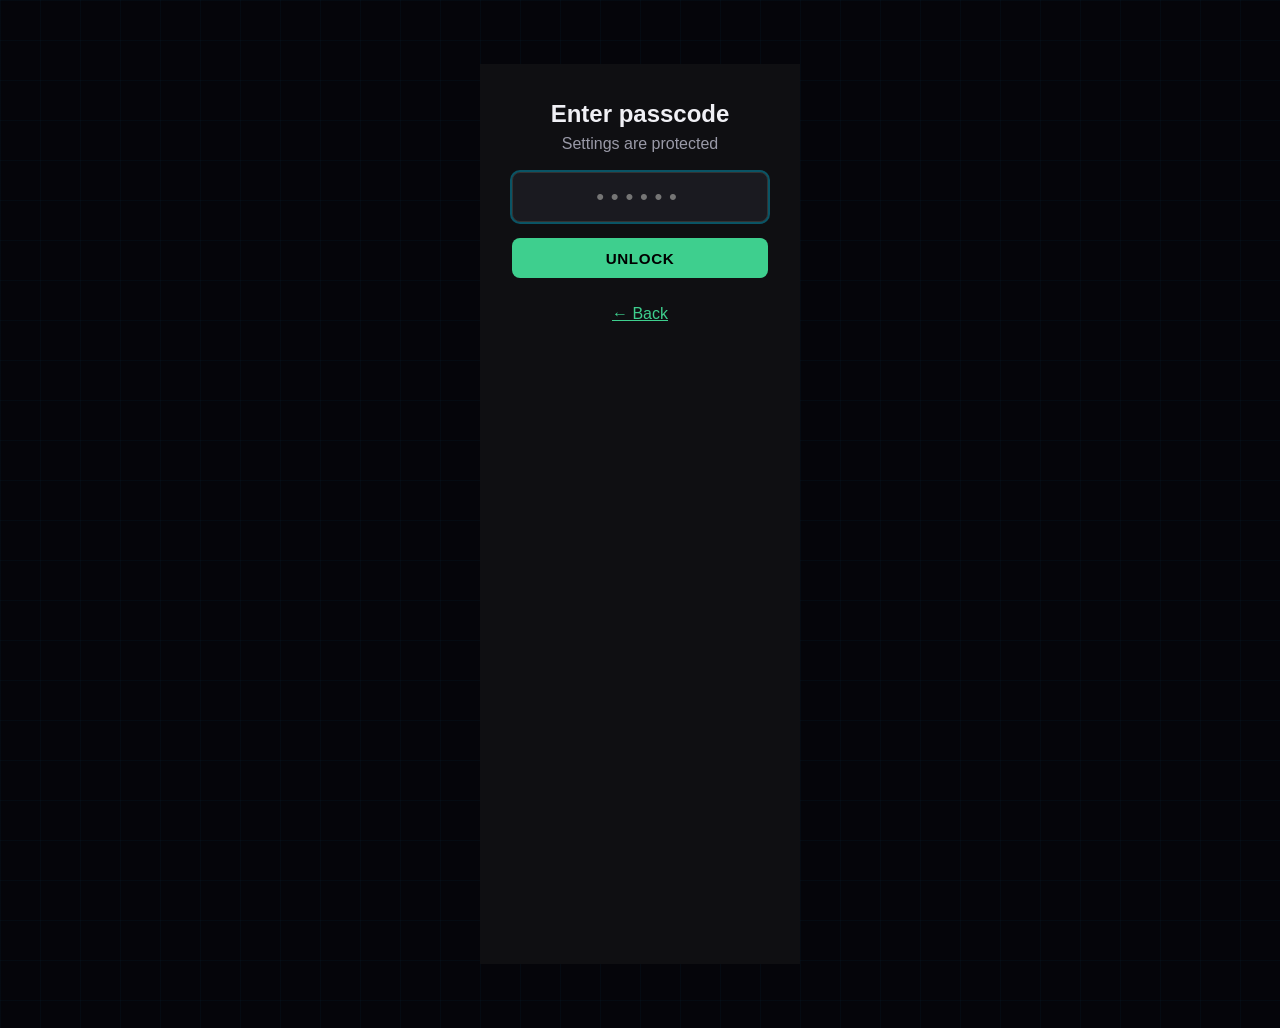
<file: templates/settings.html>
<!DOCTYPE html>
<html lang="en">
<head>
  <meta charset="UTF-8">
  <meta name="viewport" content="width=device-width, initial-scale=1.0">
  <title>Settings – Alt-Soundcircus</title>
  <link rel="stylesheet" href="/static/style.css">
  <style>
    .settings-box {
      background: var(--surface);
      border: 1px solid var(--border);
      border-radius: 12px;
      padding: 2rem 2.25rem;
      max-width: 640px;
      margin: 0 auto 1.5rem;
    }
    .settings-box h2 { font-size: 1.15rem; margin-bottom: 0.5rem; }
    .settings-box .section-desc { font-size: 0.85rem; color: var(--text-muted); margin-bottom: 1rem; }
    .settings-box label { display: block; font-size: 0.85rem; color: var(--text-muted); margin-top: 1.1rem; margin-bottom: 0.35rem; }
    .settings-box input, .settings-box textarea {
      width: 100%; padding: 0.7rem 0.9rem; font-size: 1rem;
      background: var(--bg); border: 1px solid var(--border); color: var(--text); border-radius: 8px;
    }
    .settings-box textarea { min-height: 160px; font-family: inherit; resize: vertical; }
    .password-wrap { position: relative; display: flex; align-items: center; }
    .password-wrap input { padding-right: 4.5rem; }
    .toggle-pass {
      position: absolute; right: 0.5rem; background: var(--surface2); border: 1px solid var(--border);
      color: var(--text-muted); padding: 0.35rem 0.7rem; border-radius: 6px; font-size: 0.8rem; font-weight: 500; cursor: pointer;
    }
    .toggle-pass:hover { background: var(--border); color: var(--text); }
    .settings-box .actions { margin-top: 1.5rem; display: flex; gap: 0.7rem; flex-wrap: wrap; }
    .settings-box .actions button { padding: 0.7rem 1.3rem; font-size: 1rem; }
    .note { font-size: 0.9rem; color: var(--text-muted); margin-top: 1.25rem; line-height: 1.55; }
    .back { display: inline-block; margin-bottom: 1.5rem; color: var(--accent); text-decoration: none; font-size: 0.95rem; }
    .status { margin-top: 1rem; padding: 0.8rem 1.1rem; border-radius: 8px; font-size: 0.95rem; display: none; }
    .status.ok { background: #1a3a2a; color: var(--accent); display: block; }
    .status.err { background: #3a1a1a; color: var(--danger); display: block; }
    .par-grid { display: grid; grid-template-columns: 1fr 100px; gap: 0.5rem 1rem; align-items: center; }
    .par-grid label { margin: 0; color: var(--text); font-size: 0.95rem; }
    .par-grid input { text-align: right; }
    header h1 { font-size: 1.9rem; }
  </style>
</head>
<body>
  <div class="app" id="appRoot">
    <a href="/" class="back">← Back to Alt-Soundcircus</a>
    <header>
      <h1>Settings</h1>
      <p class="subtitle">Order targets, supplier &amp; email</p>
    </header>

    <div class="settings-box">
      <h2>Email (Outlook / Gmail)</h2>
      <p class="section-desc">Used for expiry alerts and for sending orders to your supplier.</p>
      <form id="emailForm">
        <label>Send alerts to</label>
        <input type="email" id="to_email" value="askan-campbell@outlook.com" required>
        <label>Email login</label>
        <input type="email" id="smtp_user" value="a.skan.campbell.06@gmail.com" required>
        <label>Password or App Password</label>
        <div class="password-wrap">
          <input type="password" id="smtp_password" placeholder="Enter password">
          <button type="button" class="toggle-pass" id="togglePass">Show</button>
        </div>
        <label>SMTP host</label>
        <input type="text" id="smtp_host" value="smtp.gmail.com">
        <label>SMTP port</label>
        <input type="number" id="smtp_port" value="587">
        <div class="actions">
          <button type="submit">Save email settings</button>
          <button type="button" id="testBtn" class="btn-cancel">Send test email</button>
        </div>
      </form>
      <div class="status" id="emailStatus"></div>
      <div class="note">
        For Gmail: turn on 2-Step Verification, then create an App Password at
        <a href="https://myaccount.google.com/apppasswords" target="_blank" style="color:var(--accent)">myaccount.google.com/apppasswords</a>
      </div>
    </div>

    <div class="settings-box">
      <h2>Postmix + Gas – target stock levels</h2>
      <p class="section-desc">These are the amounts you want in total. Ordering page calculates (target − current).</p>
      <div class="par-grid" id="parGrid"></div>
      <div class="actions">
        <button type="button" id="saveParBtn">Save targets</button>
      </div>
      <div class="status" id="parStatus"></div>
    </div>

    <div class="settings-box">
      <h2>Supplier order email</h2>
      <p class="section-desc">Use <code style="color:var(--accent)">{{order_list}}</code> where the items should appear.</p>
      <form id="orderForm">
        <label>Supplier email address</label>
        <input type="email" id="supplier_email" placeholder="supplier@example.com">
        <label>Email subject</label>
        <input type="text" id="order_email_subject">
        <label>Email body</label>
        <textarea id="order_email_body"></textarea>
        <div class="actions">
          <button type="submit">Save order template</button>
        </div>
      </form>
      <div class="status" id="orderStatus"></div>
    </div>
  </div>

  <script>
    const PIN = "999906";
    if (sessionStorage.getItem("asc_unlocked") !== "1") {
      document.body.innerHTML = '<div style="max-width:320px;margin:4rem auto;text-align:center;font-family:sans-serif;color:#f0f0f5;background:#0f0f12;min-height:100vh;padding:2rem;"><h2>Enter passcode</h2><p style="color:#9a9aa8;">Settings are protected</p><input type="password" id="p" inputmode="numeric" maxlength="8" style="width:100%;text-align:center;font-size:1.4rem;letter-spacing:0.3em;padding:0.7rem;background:#1a1a20;border:1px solid #333;color:#f0f0f5;border-radius:8px;margin:1rem 0;" placeholder="••••••" autocomplete="off"><button id="b" style="width:100%;padding:0.7rem;background:#3ecf8e;border:none;border-radius:8px;font-weight:600;cursor:pointer;">Unlock</button><p id="e" style="color:#e05c5c;display:none;margin-top:0.75rem;">Incorrect passcode</p><p style="margin-top:1.5rem;"><a href="/" style="color:#3ecf8e;">← Back</a></p></div>';
      const tryP = function() {
        if (document.getElementById("p").value === PIN) {
          sessionStorage.setItem("asc_unlocked", "1");
          location.reload();
        } else {
          document.getElementById("e").style.display = "block";
        }
      };
      document.getElementById("b").onclick = tryP;
      document.getElementById("p").onkeydown = function(ev) { if (ev.key === "Enter") tryP(); };
      document.getElementById("p").focus();
    } else {
      var togglePass = document.getElementById("togglePass");
      var passInput = document.getElementById("smtp_password");
      togglePass.addEventListener("click", function() {
        if (passInput.type === "password") { passInput.type = "text"; togglePass.textContent = "Hide"; }
        else { passInput.type = "password"; togglePass.textContent = "Show"; }
      });
      function showStatus(el, msg, ok) {
        el.textContent = msg;
        el.className = "status " + (ok ? "ok" : "err");
      }
      document.getElementById("emailForm").addEventListener("submit", async function(e) {
        e.preventDefault();
        var body = {
          to_email: document.getElementById("to_email").value.trim(),
          smtp_user: document.getElementById("smtp_user").value.trim(),
          smtp_password: passInput.value,
          smtp_host: document.getElementById("smtp_host").value.trim(),
          smtp_port: document.getElementById("smtp_port").value
        };
        var res = await fetch("/api/settings", { method: "POST", headers: { "Content-Type": "application/json" }, body: JSON.stringify(body) });
        showStatus(document.getElementById("emailStatus"), res.ok ? "Email settings saved." : "Failed to save.", res.ok);
        if (res.ok) { passInput.value = ""; passInput.placeholder = "•••••••• (already set)"; passInput.type = "password"; togglePass.textContent = "Show"; }
      });
      document.getElementById("testBtn").addEventListener("click", async function() {
        var pass = passInput.value;
        if (pass) {
          await fetch("/api/settings", { method: "POST", headers: { "Content-Type": "application/json" }, body: JSON.stringify({
            to_email: document.getElementById("to_email").value.trim(),
            smtp_user: document.getElementById("smtp_user").value.trim(),
            smtp_password: pass,
            smtp_host: document.getElementById("smtp_host").value.trim(),
            smtp_port: document.getElementById("smtp_port").value
          }) });
        }
        var btn = document.getElementById("testBtn");
        btn.disabled = true; btn.textContent = "Sending…";
        var res = await fetch("/api/test-email", { method: "POST" });
        btn.disabled = false; btn.textContent = "Send test email";
        if (res.ok) showStatus(document.getElementById("emailStatus"), "Test email sent – check inbox/spam.", true);
        else { var err = await res.json(); showStatus(document.getElementById("emailStatus"), err.error || "Failed.", false); }
      });
      async function loadPar() {
        var res = await fetch("/api/postmix");
        var rows = await res.json();
        var grid = document.getElementById("parGrid");
        grid.innerHTML = "";
        rows.forEach(function(r) {
          var label = document.createElement("label"); label.textContent = r.label;
          var input = document.createElement("input");
          input.type = "number"; input.min = "0"; input.step = "any"; input.value = r.needed;
          input.dataset.key = r.key; input.className = "par-input";
          grid.appendChild(label); grid.appendChild(input);
        });
      }
      document.getElementById("saveParBtn").addEventListener("click", async function() {
        var currentRes = await fetch("/api/postmix");
        var currentRows = await currentRes.json();
        var currentMap = {};
        currentRows.forEach(function(r) { currentMap[r.key] = r.current; });
        var payload = {};
        document.querySelectorAll(".par-input").forEach(function(inp) {
          payload[inp.dataset.key] = { needed: parseFloat(inp.value) || 0, current: currentMap[inp.dataset.key] || 0 };
        });
        var res = await fetch("/api/postmix", { method: "POST", headers: { "Content-Type": "application/json" }, body: JSON.stringify(payload) });
        showStatus(document.getElementById("parStatus"), res.ok ? "Targets saved." : "Failed.", res.ok);
      });
      async function loadOrderSettings() {
        var res = await fetch("/api/order-settings");
        var data = await res.json();
        document.getElementById("supplier_email").value = data.supplier_email || "";
        document.getElementById("order_email_subject").value = data.order_email_subject || "";
        document.getElementById("order_email_body").value = data.order_email_body || "";
      }
      document.getElementById("orderForm").addEventListener("submit", async function(e) {
        e.preventDefault();
        var body = {
          supplier_email: document.getElementById("supplier_email").value.trim(),
          order_email_subject: document.getElementById("order_email_subject").value,
          order_email_body: document.getElementById("order_email_body").value
        };
        var res = await fetch("/api/order-settings", { method: "POST", headers: { "Content-Type": "application/json" }, body: JSON.stringify(body) });
        showStatus(document.getElementById("orderStatus"), res.ok ? "Order template saved." : "Failed.", res.ok);
      });
      loadPar();
      loadOrderSettings();
    }
  </script>
</body>
</html>
</file>
<file: static/style.css>
:root {
  --bg: #05050a;
  --surface: #0a0e17;
  --surface2: #0f1520;
  --border: #1a3a5c;
  --border-glow: #00b4ff;
  --text: #e8f4ff;
  --text-muted: #6a8aaa;
  --accent: #00d4ff;
  --accent-dim: #0099cc;
  --accent-glow: rgba(0, 212, 255, 0.35);
  --danger: #ff4d6a;
  --warning: #ffb020;
  --success: #00e5a0;
}

* {
  box-sizing: border-box;
  margin: 0;
  padding: 0;
}

body {
  font-family: "Segoe UI", -apple-system, BlinkMacSystemFont, Roboto, Helvetica, Arial, sans-serif;
  background: var(--bg);
  background-image:
    linear-gradient(rgba(0, 180, 255, 0.03) 1px, transparent 1px),
    linear-gradient(90deg, rgba(0, 180, 255, 0.03) 1px, transparent 1px);
  background-size: 40px 40px;
  color: var(--text);
  line-height: 1.5;
  min-height: 100vh;
}

.app {
  max-width: 900px;
  margin: 0 auto;
  padding: 1rem;
}

header {
  text-align: center;
  padding: 1.5rem 0 1rem;
}

header h1 {
  font-size: 1.85rem;
  font-weight: 700;
  letter-spacing: 0.12em;
  text-transform: uppercase;
  color: var(--accent);
  text-shadow: 0 0 12px var(--accent-glow), 0 0 28px rgba(0, 212, 255, 0.2);
}

.subtitle {
  color: var(--text-muted);
  font-size: 0.9rem;
  margin-top: 0.35rem;
  letter-spacing: 0.04em;
}

.subtitle a {
  color: var(--accent);
  text-decoration: none;
  text-shadow: 0 0 8px var(--accent-glow);
}

.subtitle a:hover {
  text-decoration: underline;
}

/* Primary tabs */
.primary-tabs {
  display: flex;
  gap: 0.5rem;
  margin-bottom: 1.25rem;
  border-bottom: 1px solid var(--border);
  padding-bottom: 0.75rem;
}

.primary-tab {
  background: transparent;
  border: 1px solid transparent;
  color: var(--text-muted);
  padding: 0.55rem 1.2rem;
  border-radius: 4px;
  font-size: 0.95rem;
  font-weight: 600;
  letter-spacing: 0.06em;
  text-transform: uppercase;
  cursor: pointer;
  transition: all 0.2s ease;
}

.primary-tab:hover {
  color: var(--accent);
  border-color: var(--border);
  background: var(--surface);
}

.primary-tab.active {
  background: transparent;
  border: 1px solid var(--accent);
  color: var(--accent);
  box-shadow: 0 0 12px var(--accent-glow), inset 0 0 12px rgba(0, 212, 255, 0.08);
  text-shadow: 0 0 8px var(--accent-glow);
}

/* Sub tabs */
.tabs {
  display: flex;
  gap: 0.4rem;
  overflow-x: auto;
  padding-bottom: 0.5rem;
  margin-bottom: 1.25rem;
  -webkit-overflow-scrolling: touch;
}

.tab {
  flex: 0 0 auto;
  background: var(--surface);
  border: 1px solid var(--border);
  color: var(--text-muted);
  padding: 0.5rem 0.95rem;
  border-radius: 4px;
  font-size: 0.85rem;
  font-weight: 500;
  letter-spacing: 0.03em;
  cursor: pointer;
  white-space: nowrap;
  transition: all 0.15s ease;
}

.tab:hover {
  background: var(--surface2);
  color: var(--text);
  border-color: var(--border-glow);
}

.tab.active {
  background: rgba(0, 212, 255, 0.12);
  border-color: var(--accent);
  color: var(--accent);
  box-shadow: 0 0 10px var(--accent-glow);
}

/* Add form */
.add-form {
  background: var(--surface);
  border: 1px solid var(--border);
  border-radius: 6px;
  padding: 1.1rem 1.25rem;
  margin-bottom: 1.5rem;
  box-shadow: 0 0 20px rgba(0, 100, 180, 0.08);
}

.add-form h2 {
  font-size: 0.9rem;
  font-weight: 600;
  margin-bottom: 0.75rem;
  color: var(--accent);
  letter-spacing: 0.06em;
  text-transform: uppercase;
}

.row {
  display: flex;
  gap: 0.6rem;
  flex-wrap: wrap;
}

.row input[type="text"] {
  flex: 1 1 200px;
}

.row input[type="date"],
.row input[type="text"]#dateInput {
  flex: 0 0 160px;
}

.row button {
  flex: 0 0 auto;
}

input[type="text"],
input[type="date"],
input[type="number"],
input[type="email"],
input[type="password"],
select,
textarea {
  background: var(--bg);
  border: 1px solid var(--border);
  color: var(--text);
  padding: 0.6rem 0.85rem;
  border-radius: 4px;
  font-size: 0.95rem;
  outline: none;
  transition: border-color 0.15s, box-shadow 0.15s;
}

input:focus,
select:focus,
textarea:focus {
  border-color: var(--accent);
  box-shadow: 0 0 0 2px var(--accent-glow);
}

button {
  background: var(--accent);
  color: #000;
  border: none;
  padding: 0.6rem 1.2rem;
  border-radius: 4px;
  font-size: 0.95rem;
  font-weight: 700;
  letter-spacing: 0.04em;
  cursor: pointer;
  transition: background 0.15s, box-shadow 0.15s;
  text-transform: uppercase;
}

button:hover {
  background: #33ddff;
  box-shadow: 0 0 16px var(--accent-glow);
}

.btn-cancel {
  background: transparent;
  border: 1px solid var(--border);
  color: var(--text);
}

.btn-cancel:hover {
  background: var(--surface2);
  border-color: var(--accent);
  color: var(--accent);
  box-shadow: none;
}

/* Table */
.table-section {
  background: var(--surface);
  border: 1px solid var(--border);
  border-radius: 6px;
  overflow: hidden;
  box-shadow: 0 0 24px rgba(0, 100, 180, 0.06);
}

.table-header {
  display: flex;
  justify-content: space-between;
  align-items: center;
  padding: 1rem 1.25rem 0.75rem;
  flex-wrap: wrap;
  gap: 0.5rem;
  border-bottom: 1px solid var(--border);
}

.table-header h2 {
  font-size: 1rem;
  font-weight: 600;
  letter-spacing: 0.08em;
  text-transform: uppercase;
  color: var(--accent);
}

.sort-controls {
  display: flex;
  align-items: center;
  gap: 0.5rem;
  font-size: 0.85rem;
  color: var(--text-muted);
}

.sort-controls select {
  background: var(--bg);
  border: 1px solid var(--border);
  color: var(--text);
  padding: 0.35rem 0.6rem;
  border-radius: 4px;
  font-size: 0.85rem;
}

.table-wrap {
  overflow-x: auto;
}

table {
  width: 100%;
  border-collapse: collapse;
}

th {
  text-align: left;
  padding: 0.7rem 1.25rem;
  font-size: 0.7rem;
  text-transform: uppercase;
  letter-spacing: 0.08em;
  color: var(--accent);
  border-bottom: 1px solid var(--border);
  font-weight: 600;
  opacity: 0.85;
}

td {
  padding: 0.85rem 1.25rem;
  border-bottom: 1px solid rgba(26, 58, 92, 0.6);
  font-size: 0.95rem;
}

tr:last-child td {
  border-bottom: none;
}

tr:hover td {
  background: rgba(0, 180, 255, 0.04);
}

.date-cell {
  font-variant-numeric: tabular-nums;
  color: var(--text-muted);
}

.date-soon {
  color: var(--warning);
  font-weight: 600;
  text-shadow: 0 0 6px rgba(255, 176, 32, 0.3);
}

.date-past {
  color: var(--danger);
  font-weight: 600;
  text-shadow: 0 0 6px rgba(255, 77, 106, 0.3);
}

.actions {
  display: flex;
  gap: 0.4rem;
  justify-content: flex-end;
}

.btn-icon {
  background: transparent;
  border: 1px solid var(--border);
  color: var(--text-muted);
  padding: 0.3rem 0.55rem;
  border-radius: 4px;
  font-size: 0.75rem;
  font-weight: 600;
  letter-spacing: 0.03em;
  cursor: pointer;
  text-transform: uppercase;
}

.btn-icon:hover {
  background: var(--surface2);
  color: var(--accent);
  border-color: var(--accent);
  box-shadow: 0 0 8px var(--accent-glow);
}

.btn-delete:hover {
  border-color: var(--danger);
  color: var(--danger);
  box-shadow: 0 0 8px rgba(255, 77, 106, 0.3);
}

.empty {
  text-align: center;
  padding: 2.5rem 1rem;
  color: var(--text-muted);
  font-size: 0.95rem;
}

/* Modal */
.modal {
  position: fixed;
  inset: 0;
  background: rgba(0, 0, 0, 0.85);
  display: flex;
  align-items: center;
  justify-content: center;
  z-index: 100;
  padding: 1rem;
  backdrop-filter: blur(4px);
}

.modal-content {
  background: var(--surface);
  border: 1px solid var(--accent);
  border-radius: 6px;
  padding: 1.5rem;
  width: 100%;
  max-width: 380px;
  box-shadow: 0 0 30px var(--accent-glow), 0 0 60px rgba(0, 100, 200, 0.15);
}

.modal-content h3 {
  margin-bottom: 1.1rem;
  font-size: 1.1rem;
  letter-spacing: 0.08em;
  text-transform: uppercase;
  color: var(--accent);
  text-shadow: 0 0 10px var(--accent-glow);
}

.modal-content label {
  display: block;
  font-size: 0.8rem;
  color: var(--text-muted);
  margin-bottom: 0.3rem;
  margin-top: 0.8rem;
  letter-spacing: 0.04em;
  text-transform: uppercase;
}

.modal-content input {
  width: 100%;
}

.modal-actions {
  display: flex;
  gap: 0.6rem;
  margin-top: 1.4rem;
  justify-content: flex-end;
}

/* Location badge */
.loc-badge {
  display: inline-block;
  font-size: 0.65rem;
  font-weight: 700;
  padding: 0.15rem 0.5rem;
  border-radius: 3px;
  background: rgba(0, 212, 255, 0.1);
  border: 1px solid var(--border);
  color: var(--accent);
  margin-right: 0.4rem;
  text-transform: uppercase;
  letter-spacing: 0.05em;
}

/* Dashboard cards */
.dash-grid {
  display: grid;
  grid-template-columns: repeat(3, 1fr);
  gap: 0.75rem;
  margin-bottom: 1rem;
}

.dash-grid.locations {
  grid-template-columns: repeat(4, 1fr);
}

.dash-card {
  background: var(--surface);
  border: 1px solid var(--border);
  border-radius: 6px;
  padding: 1.1rem 1.2rem;
  text-align: center;
  box-shadow: 0 0 16px rgba(0, 100, 180, 0.06);
  transition: border-color 0.15s, box-shadow 0.15s;
}

.dash-card:hover {
  border-color: var(--border-glow);
  box-shadow: 0 0 16px var(--accent-glow);
}

.dash-card.warn {
  border-color: rgba(255, 176, 32, 0.4);
  background: #12100a;
}

.dash-card.danger {
  border-color: rgba(255, 77, 106, 0.4);
  background: #120a0e;
}

.dash-card.small {
  padding: 0.85rem 0.7rem;
}

.dash-label {
  font-size: 0.7rem;
  text-transform: uppercase;
  letter-spacing: 0.08em;
  color: var(--text-muted);
  margin-bottom: 0.35rem;
}

.dash-value {
  font-size: 1.75rem;
  font-weight: 700;
  font-variant-numeric: tabular-nums;
  color: var(--accent);
  text-shadow: 0 0 10px var(--accent-glow);
}

.dash-card.small .dash-value {
  font-size: 1.35rem;
}

.dash-card.warn .dash-value {
  color: var(--warning);
  text-shadow: 0 0 10px rgba(255, 176, 32, 0.3);
}

.dash-card.danger .dash-value {
  color: var(--danger);
  text-shadow: 0 0 10px rgba(255, 77, 106, 0.3);
}

/* Postmix */
.postmix-intro {
  color: var(--text-muted);
  font-size: 0.95rem;
  margin-bottom: 1.25rem;
}

.postmix-actions {
  display: flex;
  gap: 0.75rem;
  margin-top: 1.25rem;
  flex-wrap: wrap;
}

.btn-order {
  background: #0088cc;
  color: #fff;
}

.btn-order:hover {
  background: #00a0ee;
  box-shadow: 0 0 16px rgba(0, 160, 238, 0.4);
}

.status {
  margin-top: 1rem;
  padding: 0.8rem 1.1rem;
  border-radius: 4px;
  font-size: 0.95rem;
  display: none;
}

.status.ok {
  background: rgba(0, 229, 160, 0.1);
  border: 1px solid rgba(0, 229, 160, 0.35);
  color: var(--success);
  display: block;
}

.status.err {
  background: rgba(255, 77, 106, 0.1);
  border: 1px solid rgba(255, 77, 106, 0.35);
  color: var(--danger);
  display: block;
}

@media (max-width: 600px) {
  .row {
    flex-direction: column;
  }
  .row input[type="date"],
  .row input[type="text"]#dateInput,
  .row button {
    width: 100%;
  }
  th, td {
    padding: 0.7rem 0.9rem;
  }
  .dash-grid {
    grid-template-columns: 1fr;
  }
  .dash-grid.locations {
    grid-template-columns: repeat(2, 1fr);
  }
  header h1 {
    font-size: 1.4rem;
    letter-spacing: 0.08em;
  }
}
</file>
